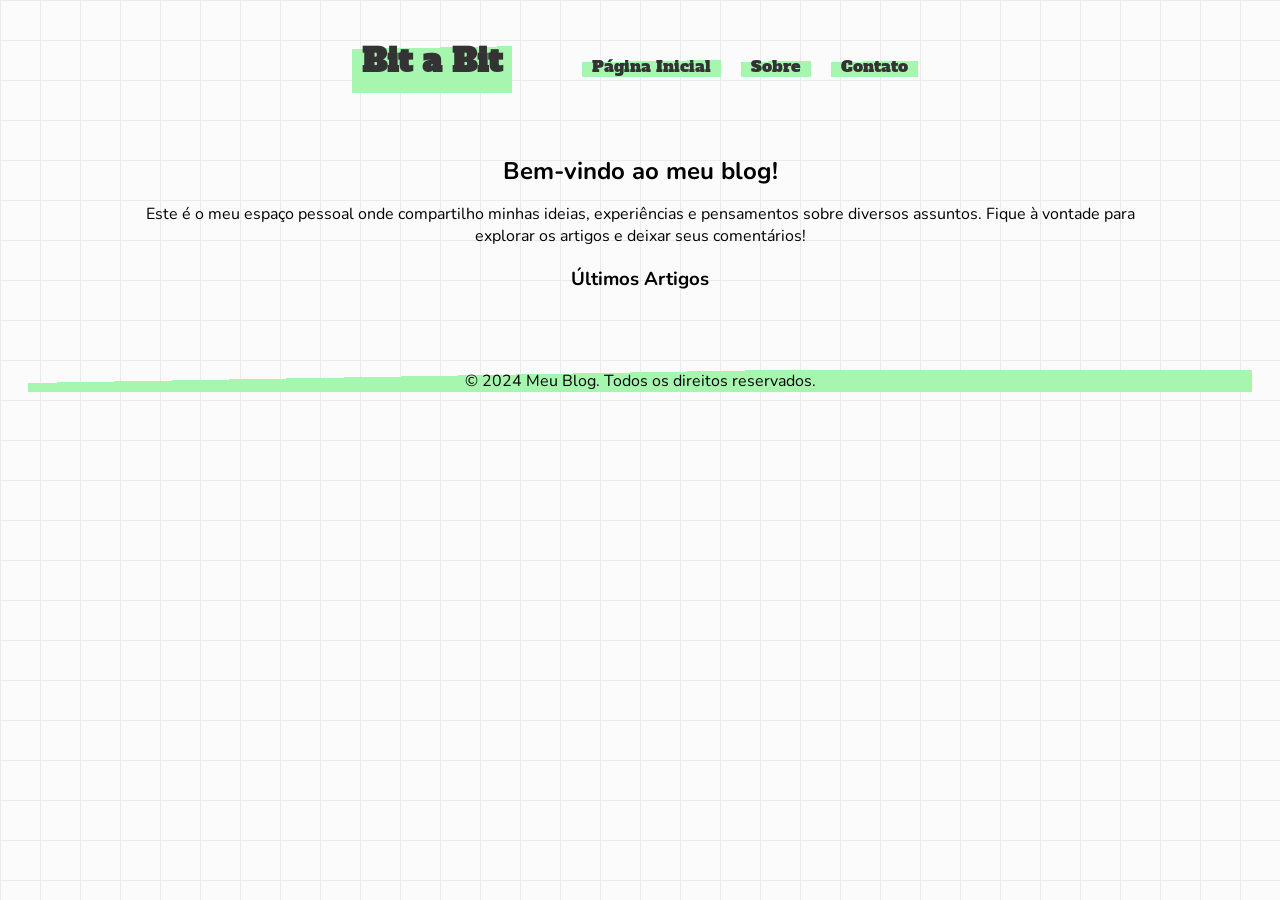
<file: index.html>
<!DOCTYPE html>
<html lang="pt-br">
<head>
    <meta charset="UTF-8">
    <meta name="viewport" content="width=device-width, initial-scale=1.0">
    <title>Meu Blog</title>
    <link rel="stylesheet" href="style-index.css">

</head>
<body>
    <header>
        <h1>Bit a Bit</h1>
        <nav>
            <ul>
                <li><a href="index.html">Página Inicial</a></li>
                <li><a href="sobre.html">Sobre</a></li>
                <li><a href="contato.html">Contato</a></li>
            </ul>
        </nav>
    </header>
    <main>
        <h2>Bem-vindo ao meu blog!</h2>
        <p>Este é o meu espaço pessoal onde compartilho minhas ideias, experiências e pensamentos sobre diversos assuntos. Fique à vontade para explorar os artigos e deixar seus comentários!</p>
        <h3>Últimos Artigos</h3>
        <section class="ultimos-artigos" id="ultimos-artigos">
        </section>
        <section class="artigos" id="artigos">
        </section>
    </main>
    <footer>
        <p>&copy; 2024 Meu Blog. Todos os direitos reservados.</p>
    </footer>

    <script src="script-index.js"></script>
</body>
</html>
</file>
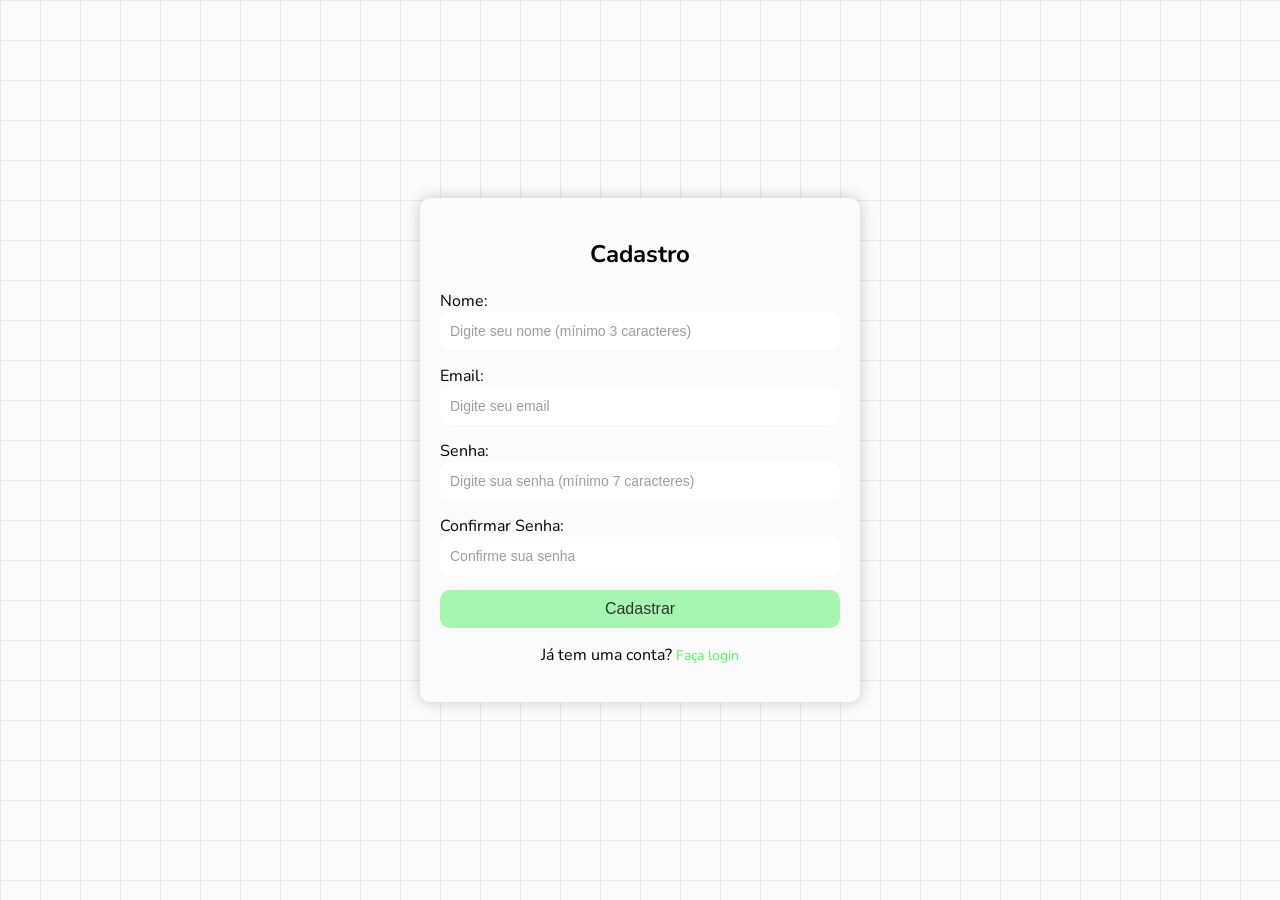
<file: cadastro.html>
<!DOCTYPE html>
<html lang="pt-br">
<head>
    <meta charset="UTF-8">
    <meta name="viewport" content="width=device-width, initial-scale=1.0">
    <title>Cadastro</title>

    <link rel="stylesheet" href="style-login.css">
</head>
<body>
    
    <main class="login-container">
        <h2>Cadastro</h2>
        <form id="cadastro-form">
            <label for="nome">Nome:</label>
            <input type="text" id="nome" name="nome" required minlength="3" maxlength="100" oninvalid="this.setCustomValidity('Por favor, insira um nome válido.')" oninput="this.setCustomValidity('')" placeholder="Digite seu nome (mínimo 3 caracteres)">

            <label for="email">Email:</label>
            <input type="email" id="email" name="email" required oninvalid="this.setCustomValidity('Por favor, insira um email válido.')" oninput="this.setCustomValidity('') " placeholder="Digite seu email">

            <label for="senha">Senha:</label>
            <input type="password" id="senha" name="senha" required minlength="7" oninvalid="this.setCustomValidity('A senha deve ter pelo menos 7 caracteres.')" oninput="this.setCustomValidity('') " placeholder="Digite sua senha (mínimo 7 caracteres)">

            <label for="confirmar-senha">Confirmar Senha:</label>
            <input type="password" id="confirmar-senha" name="confirmar-senha" required minlength="7" oninvalid="this.setCustomValidity('A senha deve ter pelo menos 7 caracteres.')" oninput="this.setCustomValidity('') " placeholder="Confirme sua senha">

            <button type="submit">Cadastrar</button>
        </form>
        <p>Já tem uma conta? <a href="login.html">Faça login</a></p>
    </main>

    <script src="script-cadastro.js"></script>
</body>
</html>
</file>
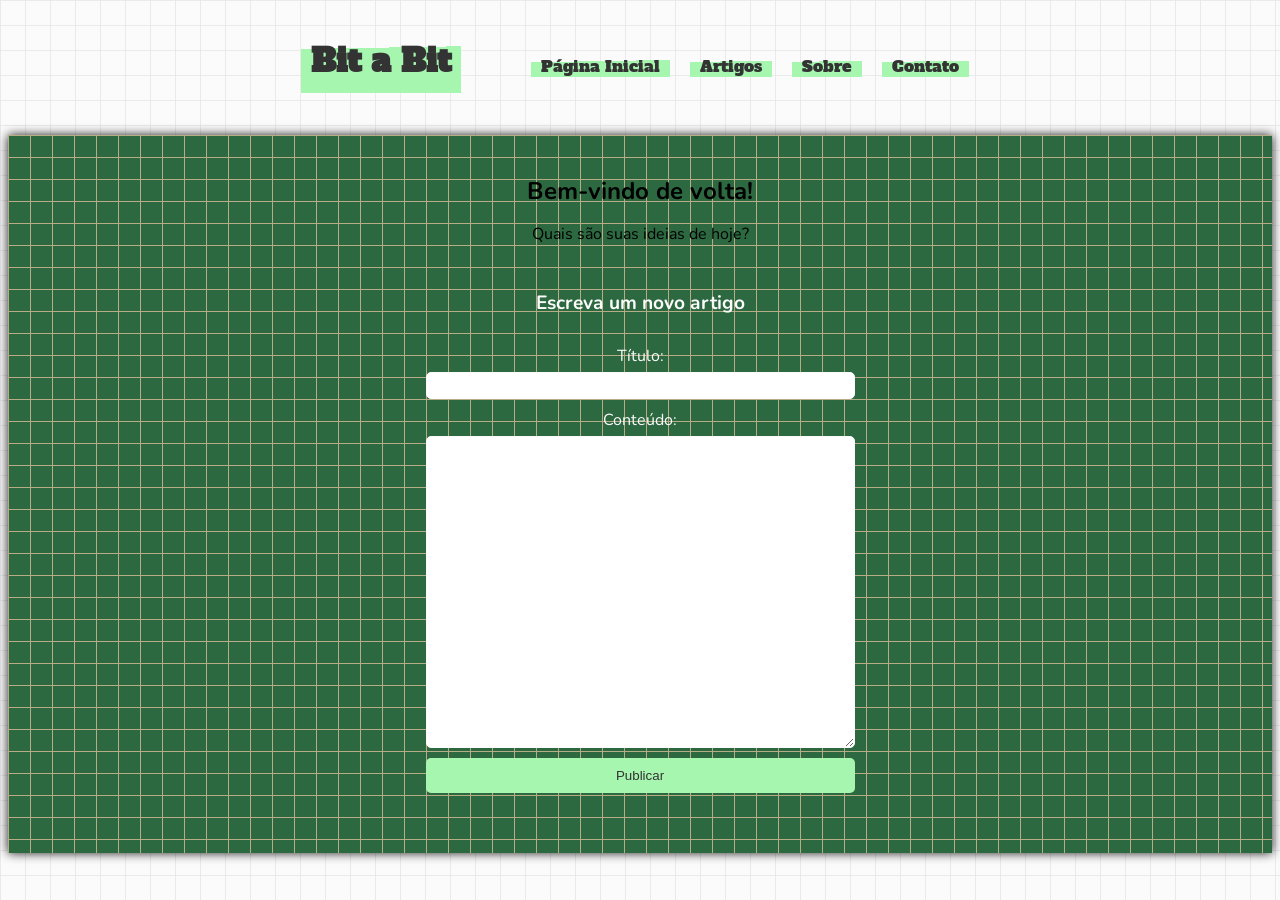
<file: home.html>
<!DOCTYPE html>
<html lang="pt-br">
<head>
    <meta charset="UTF-8">
    <meta name="viewport" content="width=device-width, initial-scale=1.0">
    <title>Criação</title>

    <link rel="stylesheet" href="style-home.css">
</head>
<body>
    <header>
        <h1>Bit a Bit</h1>
        <nav>
            <ul>
                <li><a href="index.html">Página Inicial</a></li>
                <li><a href="artigos.html">Artigos</a></li>
                <li><a href="sobre.html">Sobre</a></li>
                <li><a href="contato.html">Contato</a></li>
            </ul>
        </nav>
    </header>

    <div class="tabua">

    

    <main>
        <h2>Bem-vindo de volta!</h2>
        <p>Quais são suas ideias de hoje?</p>

        <section class="novo-Artigo" id="novo-Artigo">
            <h3>Escreva um novo artigo</h3>
            <form class="form-artigo" id="form-artigo">
                <label for="titulo">Título:</label>
                <input type="text" id="titulo" name="titulo" required >

                <label for="conteudo">Conteúdo:</label>
                <textarea id="conteudo" name="conteudo" rows="20" cols="50" required></textarea>

                <button type="submit">Publicar</button>
            </form>
    </main>
    </div>


    <script src="script-home.js"></script>

</body>
</html>
</file>
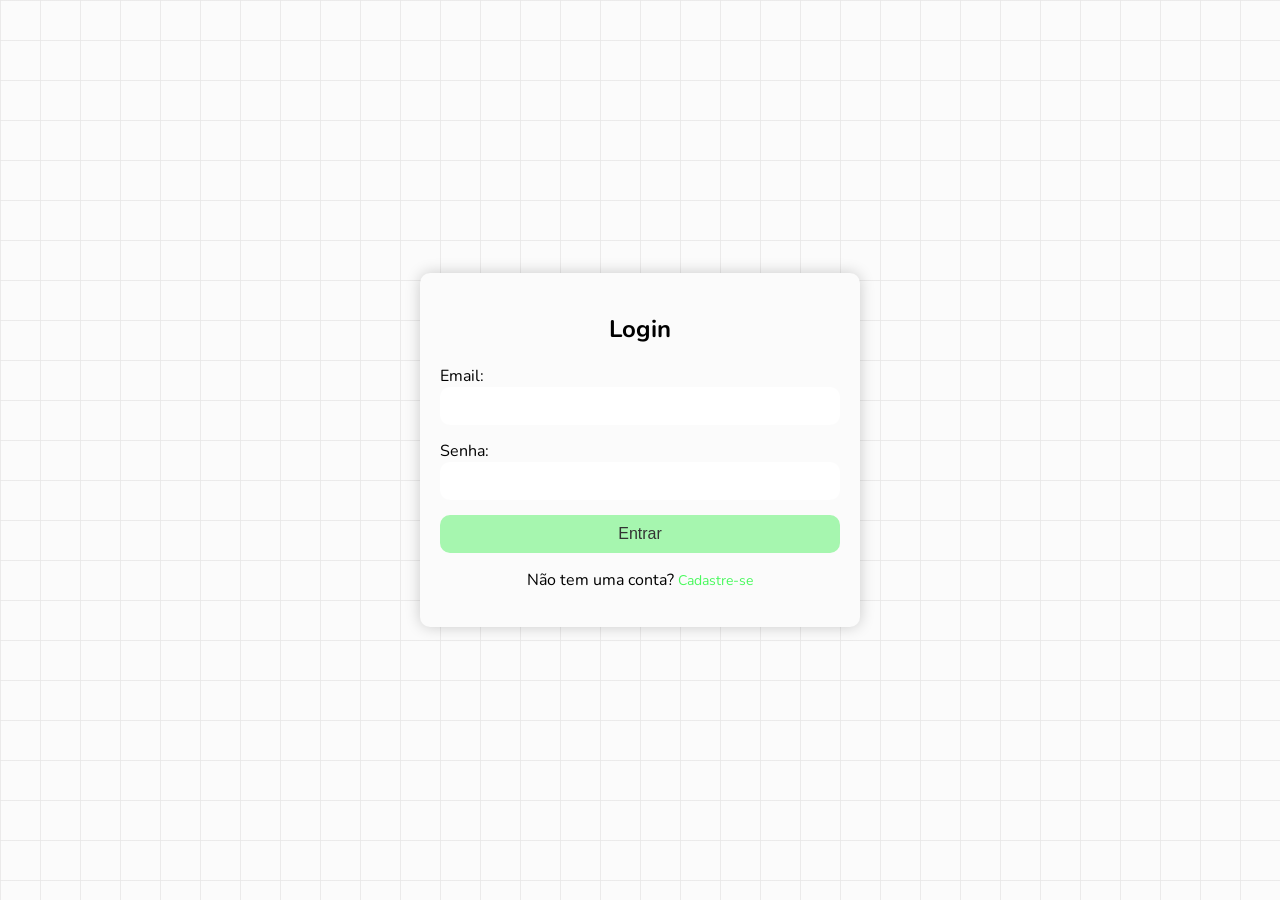
<file: login.html>
<!DOCTYPE html>
<html lang="pt-br">
<head>
    <meta charset="UTF-8">
    <meta name="viewport" content="width=device-width, initial-scale=1.0">
    <title>Login</title>

    <link rel="stylesheet" href="style-login.css">
</head>
<body>
    <main class="login-container">
        <h2>Login</h2>
        <form id="login-form">
            <label for="email">Email:</label>
            <input type="email" id="email" name="email" required oninvalid="this.setCustomValidity('Por favor, insira um email válido.')" oninput="this.setCustomValidity('')">

            <label for="senha">Senha:</label>
            <input type="password" id="senha" name="senha" required minlength="7" oninvalid="this.setCustomValidity('A senha deve ter pelo menos 7 caracteres.')" oninput="this.setCustomValidity('')">

            <button type="submit">Entrar</button>
        </form>
        <p>Não tem uma conta? <a href="cadastro.html">Cadastre-se</a></p>
    </main>

    <script src="script-login.js"></script>
</body>
</html>
</file>
<file: style-index.css>
@import url('https://fonts.googleapis.com/css2?family=Alfa+Slab+One&family=Nunito:ital,wght@0,200..1000;1,200..1000&display=swap');

:root {
    --primary-color: #a6f6af;
    --secondary-color: #f4ec77;
    --tertiary-color: #f6a6a6;
    --quaternary-color: #4af95e;
    --quinary-color: #ffde37;
    --senary-color: #ebbfbf;
    --text-color: #333;
    --background-color: #fbfbfb;
}


body {
    font-family: 'Nunito', sans-serif;
    background-color: var(--background-color);
    background-image: 
        linear-gradient(to right, #e7e6e6c9 1px, transparent 1px),
        linear-gradient(to bottom, #e7e6e6c9 1px, transparent 1px);
    background-size: 40px 40px;
    display: flex;
    flex-direction: column;
    justify-content: center;
}

header {
    font-family: 'Alfa Slab One', cursive;
    display: flex;
    justify-content: center;
    align-items: baseline;
}

header h1 {
    margin-right: 20px;
    padding: 10px;
    font-size: 2em;
    color: var(--text-color);
    background: linear-gradient(179deg, transparent 30%, var(--primary-color) 10%);
}

header h1:hover{
    background: linear-gradient(179deg, transparent 30%, var(--quaternary-color) 10%);
}


header nav ul {
    margin-top: 10px;
    list-style-type: none;
    display: flex;
}

header nav ul li {
    margin: 0 10px;
    background: linear-gradient(179deg, transparent 30%, var(--primary-color) 10%);
}

header nav ul li:hover {
    background: linear-gradient(179deg, transparent 30%, var(--quaternary-color) 10%);
}

header nav ul li a {
    text-decoration: none;
    color: var(--text-color);
    padding: 5px 10px;
    border-radius: 5px;
}

main {
    max-width: 1000px;
    margin: 0 auto;
    padding: 20px;
    border-radius: 5px;
    text-align: center;
}

main h2 {
    font-size: 1.5em;
    margin-bottom: 10px;
}

.ultimos-artigos {
    display: flex;
    align-items: center;
    justify-content: center;
    flex-wrap: wrap; gap: 20px;
}

.postit {
    padding: 10px;
    max-width: 150px;
    background-color: var(--secondary-color);
    box-shadow: 3px 4px 2px rgba(0, 0, 0, 0.15);
}

.postit:hover {
    background-color: var(--quinary-color);
    box-shadow: 3px 4px 2px rgba(0, 0, 0, 0.25);
}

.postit a {
    text-decoration: none;
    color: var(--text-color);
}

.ultimos-artigos article:nth-child(1) .postit { transform: rotate(3deg); }
.ultimos-artigos article:nth-child(2) .postit { transform: rotate(2deg); }
.ultimos-artigos article:nth-child(3) .postit { transform: rotate(-2deg); }


.titleArtigo {
    padding: 10px;
    display: flex;
    flex-direction: column;
}

.titleArtigo time{
    text-align: right;
    font-size: 0.8em;
    margin-top: 10px;
    margin: 10px;
    padding: 10px;
} 

.artigos {
    margin-top: 20px;
}

.artigos p {
    padding: 10px;
    text-align: justify;
    margin: 0px;
}

.artigos article {
    padding: 10px;
}

footer {
    text-align: center;
    padding: 20px;
}

footer p {
    margin: 0;
        background: linear-gradient(179deg, transparent 30%, #a6f6af 10%);

}

.btn-danger{
    background-color: var(--tertiary-color);
    color: var(--text-color);
    border: none;
    padding: 5px 10px;
    border-radius: 5px;
    cursor: pointer;
}

.btn-danger:hover {
    background-color: var(--senary-color);
}
</file>
<file: style-login.css>
@import url('https://fonts.googleapis.com/css2?family=Alfa+Slab+One&family=Nunito:ital,wght@0,200..1000;1,200..1000&display=swap');

:root {
    --primary-color: #a6f6af;
    --secondary-color: #f4ec77;
    --tertiary-color: #f6a6a6;
    --quaternary-color: #4af95e;
    --quinary-color: #ffde37;
    --senary-color: #ebbfbf;
    --text-color: #333;
    --background-color: #fbfbfb;
    --background-color-login: #f0f0f0;
}


body {
    font-family: 'Nunito', sans-serif;
    background-color: var(--background-color);
    background-image: 
        linear-gradient(to right, #e7e6e6c9 1px, transparent 1px),
        linear-gradient(to bottom, #e7e6e6c9 1px, transparent 1px);
    background-size: 40px 40px;
    display: flex;
    justify-content: center;
    align-items: center;
    margin: 0;
    min-height: 100vh;
}

.login-container {
    display: flex;
    flex-direction: column;
    align-items: center;
    justify-content: center;
    width: 100%;
    max-width: 400px;
    padding: 20px;
    background-color: var(--background-color);
    border-radius: 10px;
    box-shadow: 0px 0px 15px rgba(0, 0, 0, 0.2);
}

.login-container form {
    width: 100%;
    display: flex;
    flex-direction: column;
}

.login-container input {
    margin-bottom: 15px;
    padding: 10px;
    border: none;
    border-radius: 10px;
    font-size: 16px;
}

.login-container input:focus {
    outline: none;
}

.login-container button {
    padding: 10px;
    border: none;
    border-radius: 10px;
    background-color: var(--primary-color);
    color: var(--text-color);
    font-size: 16px;
    cursor: pointer;
}

.login-container button:hover {
    background-color: var(--quaternary-color);
}

.login-container a {
    margin-top: 10px;
    text-decoration: none;
    color: var(--quaternary-color);
    font-size: 14px;
}

.login-container input::placeholder {
    font-size: 14px;
    opacity: 0.7;
}
</file>
<file: style-home.css>
@import url('https://fonts.googleapis.com/css2?family=Alfa+Slab+One&family=Nunito:ital,wght@0,200..1000;1,200..1000&display=swap');

:root {
    --primary-color: #a6f6af;
    --secondary-color: #f4ec77;
    --tertiary-color: #f6a6a6;
    --quaternary-color: #4af95e;
    --quinary-color: #ffde37;
    --senary-color: #ebbfbf;
    --text-color: #333;
    --background-color: #fbfbfb;
    --background-color-tabua: #2c6840;
    --line-color: #b6ad87;
}


body {
    font-family: 'Nunito', sans-serif;
    background-color: var(--background-color);
    background-image: 
        linear-gradient(to right, #e7e6e6c9 1px, transparent 1px),
        linear-gradient(to bottom, #e7e6e6c9 1px, transparent 1px);
    background-size: 25px 25px;
    display: flex;
    flex-direction: column;
    justify-content: center;
}

header {
    font-family: 'Alfa Slab One', cursive;
    display: flex;
    justify-content: center;
    align-items: baseline;
}

header h1 {
    margin-right: 20px;
    padding: 10px;
    font-size: 2em;
    color: var(--text-color);
    background: linear-gradient(179deg, transparent 30%, var(--primary-color) 10%);
}

header h1:hover{
    background: linear-gradient(179deg, transparent 30%, var(--quaternary-color) 10%);
}


header nav ul {
    margin-top: 10px;
    list-style-type: none;
    display: flex;
}

header nav ul li {
    margin: 0 10px;
    background: linear-gradient(179deg, transparent 30%, var(--primary-color) 10%);
}

header nav ul li:hover {
    background: linear-gradient(179deg, transparent 30%, var(--quaternary-color) 10%);
}

header nav ul li a {
    text-decoration: none;
    color: var(--text-color);
    padding: 5px 10px;
    border-radius: 5px;
}

main {
    max-width: 1000px;
    margin: 0 auto;
    padding: 20px;
    border-radius: 5px;
    text-align: center;
}

main h2 {
    font-size: 1.5em;
    margin-bottom: 10px;
}

.novo-Artigo {
    color: var(--background-color);
    display: flex;
    flex-direction: column;
    margin-bottom: 20px;
    padding: 10px;
    border-radius: 5px;
    min-height: 300px;
    min-width: 300px;
}

.novo-Artigo h3 {
    justify-content: flex-start;
    font-size: 1.2em;
}

.form-artigo {
    display: flex;
    flex-direction: column;
    padding: 10px;
    border-radius: 5px;
}

.form-artigo label {
    margin-bottom: 5px;
    color: var(--background-color);
}

.form-artigo input,
.form-artigo textarea {
    margin-bottom: 10px;
    padding: 5px;
    border-radius: 5px;
    border: 1px solid var(--background-color);
}

.form-artigo button {
    padding: 10px;
    border-radius: 5px;
    background-color: var(--primary-color);
    color: var(--text-color);
    border: none;
    cursor: pointer;
}

.form-artigo button:hover {
    background-color: var(--quaternary-color);
}

.tabua {
    background-color: var(--background-color-tabua);
    background-image: 
        linear-gradient(to right, var(--line-color) 1px, transparent 1px),
        linear-gradient(to bottom, var(--line-color) 1px, transparent 1px);
    background-size: 22px 22px;
    box-shadow: 0px 0px 10px rgba(0, 0, 0.5, 0.9);
    display: flex;
    flex-wrap: wrap;
    justify-content: center;
    gap: 20px;
    margin-top: 20px;
}
</file>
